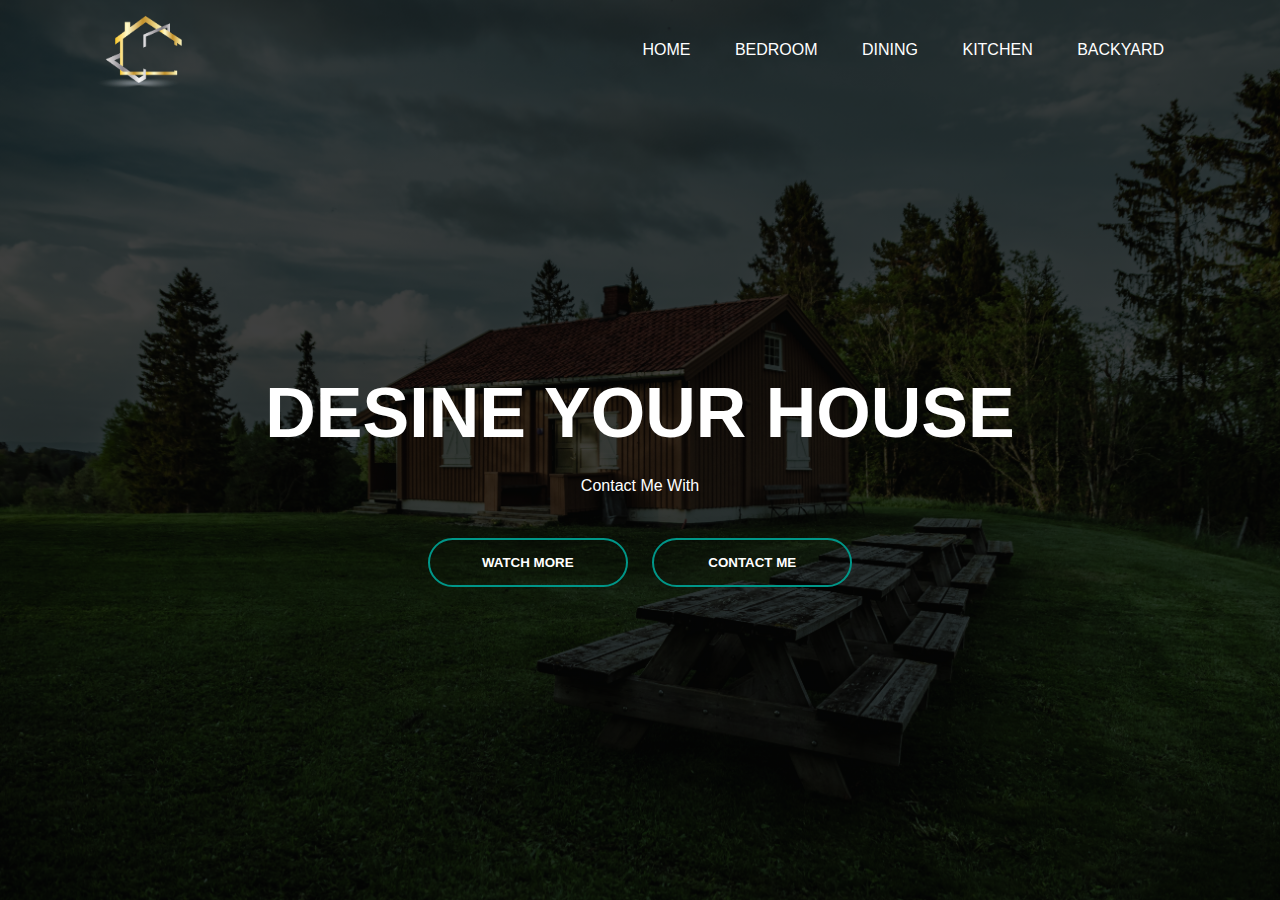
<file: index.html>
<!DOCTYPE html>
<html lang="en">
<head>
    <meta charset="UTF-8">
    <meta http-equiv="X-UA-Compatible" content="IE=edge">
    <link rel="stylesheet" href="style.css">
    <title>The HouSe</title>
</head>
<body>
    <div class="banner">
        <div class="navbar">
            <img src="pngwing.com.png" class="logo">
            <ul>
                <li><a href="#">Home</a></li>
                <li><a href="#">Bedroom</a></li>
                <li><a href="#">Dining</a></li>
                <li><a href="#">Kitchen</a></li>
                <li><a href="#">Backyard</a></li>
            </ul>
        </div>
        <div class="content">
            <h1>DESINE YOUR HOUSE</h1>
            <p>Contact Me With</p>
            <div>
                <button type="button"><span></span>WATCH MORE</button>
                <button type="button"><span></span>CONTACT ME</button>
            </div>
        </div>
    </div>
</body>
</html>
</file>
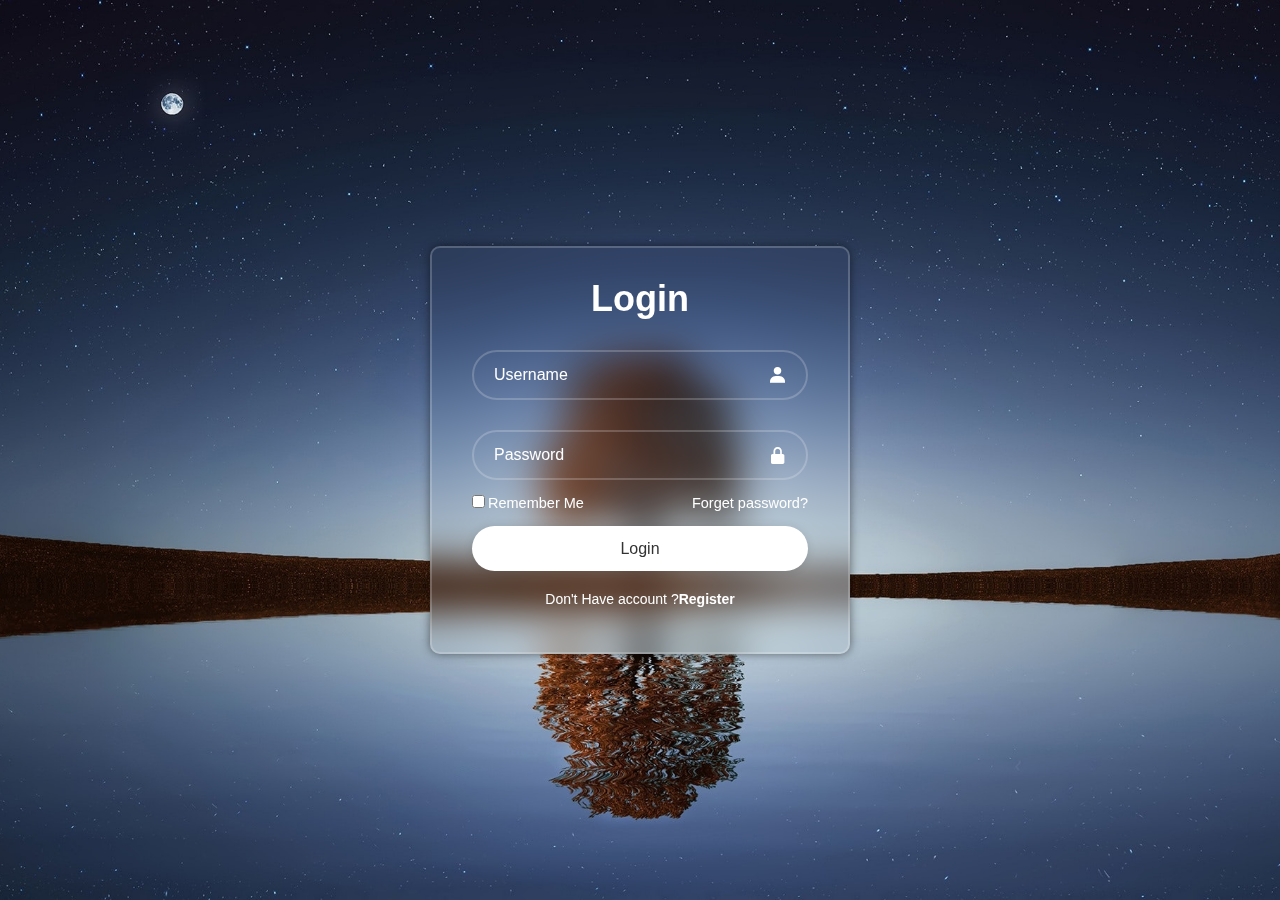
<file: login_page/login.html>
<!DOCTYPE html>
<html lang="en">
<head>
    <meta charset="UTF-8">
    <meta name="viewport" content="width=device-width, initial-scale=1.0">
    <link rel="stylesheet" href="style.css">
    <link href='https://unpkg.com/boxicons@2.1.4/css/boxicons.min.css' rel='stylesheet'>
    <title>Login WebPage</title>
</head>
<body>
    <div class="wrapper">
        <form action="">
            <h1>Login</h1>
            <div class="input_box">
                <input type="text" placeholder="Username" required>
                <i class='bx bxs-user'></i>
            </div>
            <div class="input_box">
                <input type="password" placeholder="Password" required>
                <i class='bx bxs-lock-alt'></i>
            </div>
            <div class="remember-forgot">
                <label><input type="checkbox">Remember Me</label>
                <a href="#">Forget password?</a>
            </div>
            <button type="submit" class="btn">Login</button>
            <div class="register-link">
                <p>Don't Have account ?<a href="#">Register</a></p>
                
            </div>
        </form>
    </div>
</body>
</html>
</file>
<file: style.css>
*{
    margin: 0;
    padding: 0;
    font-family: sans-serif;
}

.banner{
    width: 100%;
    height: 100vh;
    background-image: linear-gradient(rgba(0,0,0,0.75),rgba(0,0,0,0.75)),url(pexels-tobias-bjørkli-2360673.jpg);
    background-size: cover;
    background-position: center;
}

.navbar{
    width: 85%;
    margin: auto;
    /* padding: 35px 0; */
    display: flex;
    align-items: center;
    justify-content: space-between;
}

.logo{
    margin: 0;
    width: 100px;
    height: 100px;
}
.navbar ul li{
    list-style: none;
    display: inline-block;
    margin: 0 20px;
    position: relative;
}

.navbar ul li a{
    text-decoration: none;
    color: #fff;
    text-transform: uppercase;
}

.navbar ul li::after{
    content: '';
    height: 3px;
    width: 0;
    background: #009688;
    position: absolute;
    left: 0;
    bottom: -10px;
    transition: 0.5s;
}

.navbar ul li:hover::after{
    width: 100%;
}
.content{
    width: 100%;
    position: absolute;
    color: #fff;
    top: 50%;
    transform: translateY(-50%);
    text-align: center;

}

.content h1{
    font-size: 70px;
    margin-top: 80px;
}

.content p{
    margin: 20px auto;
    font-weight: 100;
    line-height: 25px;
}

button{
    width: 200px;
    padding: 15px 0;
    text-align: center;
    margin: 20px 10px;
    border-radius: 25px;
    font-weight: bold;
    border: 2px solid #009688;
    background: transparent;
    color: #fff;
    cursor: pointer;
    position: relative;
    overflow: hidden;
}

span{
    background: #009688;
    height: 100%;
    width: 0;
    border-radius: 25px;
    position: absolute;
    left: 0;
    bottom: 0;
    z-index: -1;
    transition: 0.5s;
}

button:hover span{
    width: 100%;
}

button:hover{
    border: none;
}
</file>
<file: login_page/style.css>
*{
    margin: 0;
    padding: 0;
    box-sizing: border-box;
    font-family:"Poppins",sans-serif;
}

body{
    display: flex;
    justify-content: center;
    align-items: center;
    min-height: 100vh;
    background: url('pexels-pixabay-268533.jpg') no-repeat;
    background-size: cover;
    background-position: center;
}

.wrapper{
    background: transparent;
    border: 2px solid rgba(255, 255, 255, .2);
    backdrop-filter: blur(20px);
    box-shadow: 0 0 10px rgba(0, 0, 0, .5);
    color: #fff;
    width: 420px;
    border-radius: 10px;
    padding: 30px 40px;
}

.wrapper h1{
    font-size: 36px;
    text-align: center;
}

.wrapper .input_box{
    position: relative;
    width: 100%;
    height: 50px;
    margin: 30px 0px;
}

.input_box input {
    width: 100%;
    height: 100%;
    background: transparent;
    border: none;
    outline: none;
    border: 2px solid rgba(255, 255, 255, .2);
    border-radius: 40px;
    font-size: 16px;
    color: #fff;
    padding: 20px 45px 20px 20px;
}

.input_box input::placeholder{
    color: #fff;
}

.input_box i{
    position: absolute;
    right: 20px;
    top: 50%;
    transform: translateY(-50%);
    font-size: 20px;
}

.wrapper .remember-forgot{
    display: flex;
    justify-content: space-between;
    font-size: 14.5px;
    margin: -15px 0 15px;
}

.remember-forgot label input{
    accent-color: #fff;
    margin-right: 3px;
}

.remember-forgot a{
    color: #fff;
    text-decoration: none;
}

.remember-forgot a:hover{
    text-decoration: underline;  
}

.wrapper .btn{
    width: 100%;
    height: 45px;
    background: #fff;
    border: none;
    outline: none;
    border-radius: 40px;
    box-shadow: 0 0 10px rgba(0, 0, 0, .1); /*----------*/
    cursor: pointer;
    font-size: 16px;
    color: #333;
    font-size: 600;
}

.wrapper .register-link{
    font-size: 14px;
    text-align: center;
    margin: 20px 0 15px;
}

.register-link p a{
    color: #fff;
    text-decoration: none;
    font-weight: 600;
}

.register-link p a:hover{
    text-decoration: underline;
}
</file>
